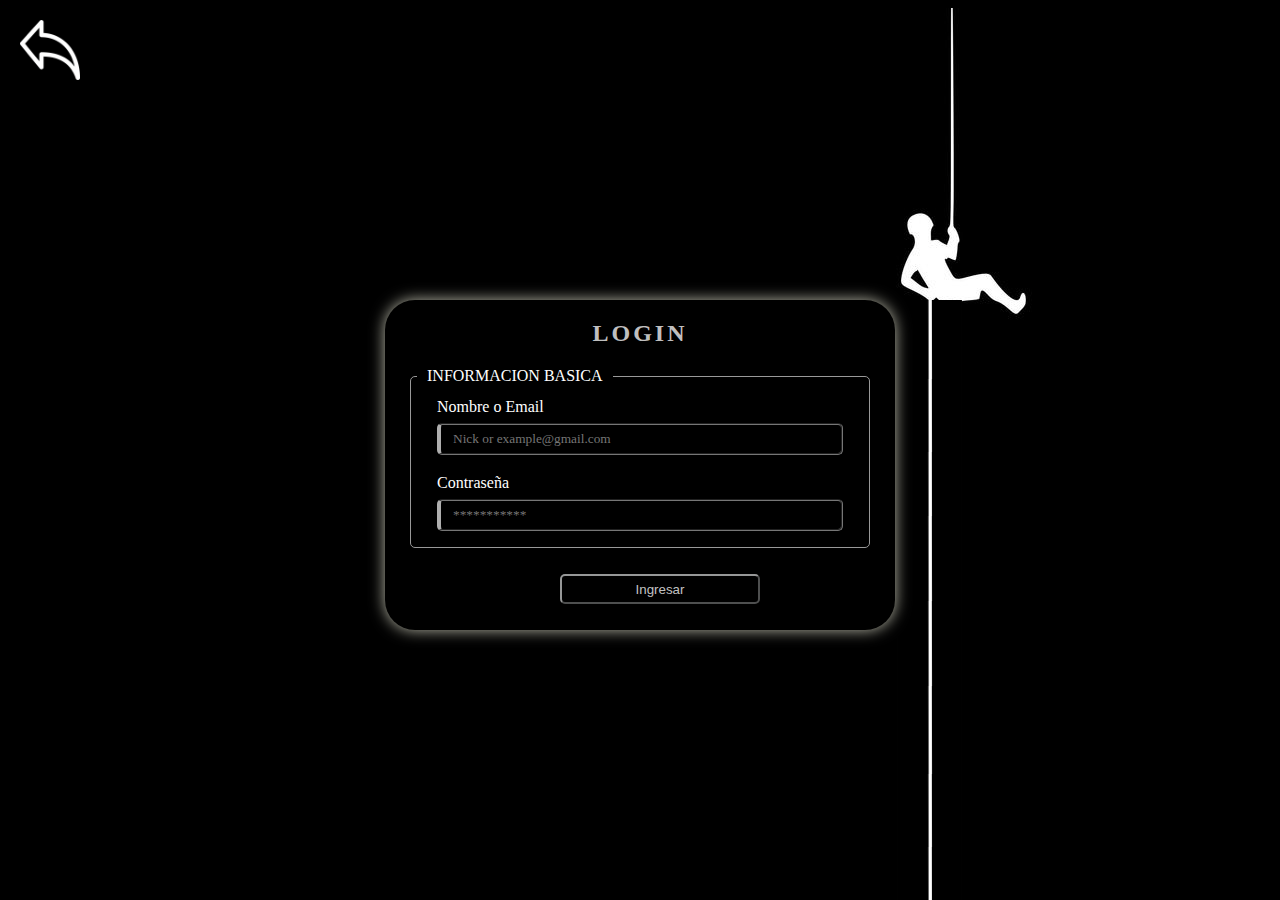
<file: login.html>
<!DOCTYPE html>
<html lang="en">
<head>
    <meta charset="UTF-8">
    <meta name="viewport" content="width=device-width, initial-scale=1.0">
    <title>Text area</title>
    <link rel="stylesheet" href="stylelogin.css">
</head>
<body>
    <a href="index.html">
        <img src="images/felchaatras2.png">
    </a>
    <form>
        <h2>
            LOGIN
        </h2>
        <fieldset>
            <legend>INFORMACION BASICA</legend>
            <div class="form_imput">
                <label for="Nombre">Nombre o Email</label>
                <input type="text" placeholder="Nick or example@gmail.com" id="Nombre">
            </div>
            <div class="form_imput">
                <label for="contraseña">Contraseña</label>
                <input type="password" placeholder="***********" id="contraseña">
            </div>
        </fieldset>
        <div class="form_imput">
            <button type="button"> Ingresar</button>
        </div>
    </form>
</body>
</html>
</file>
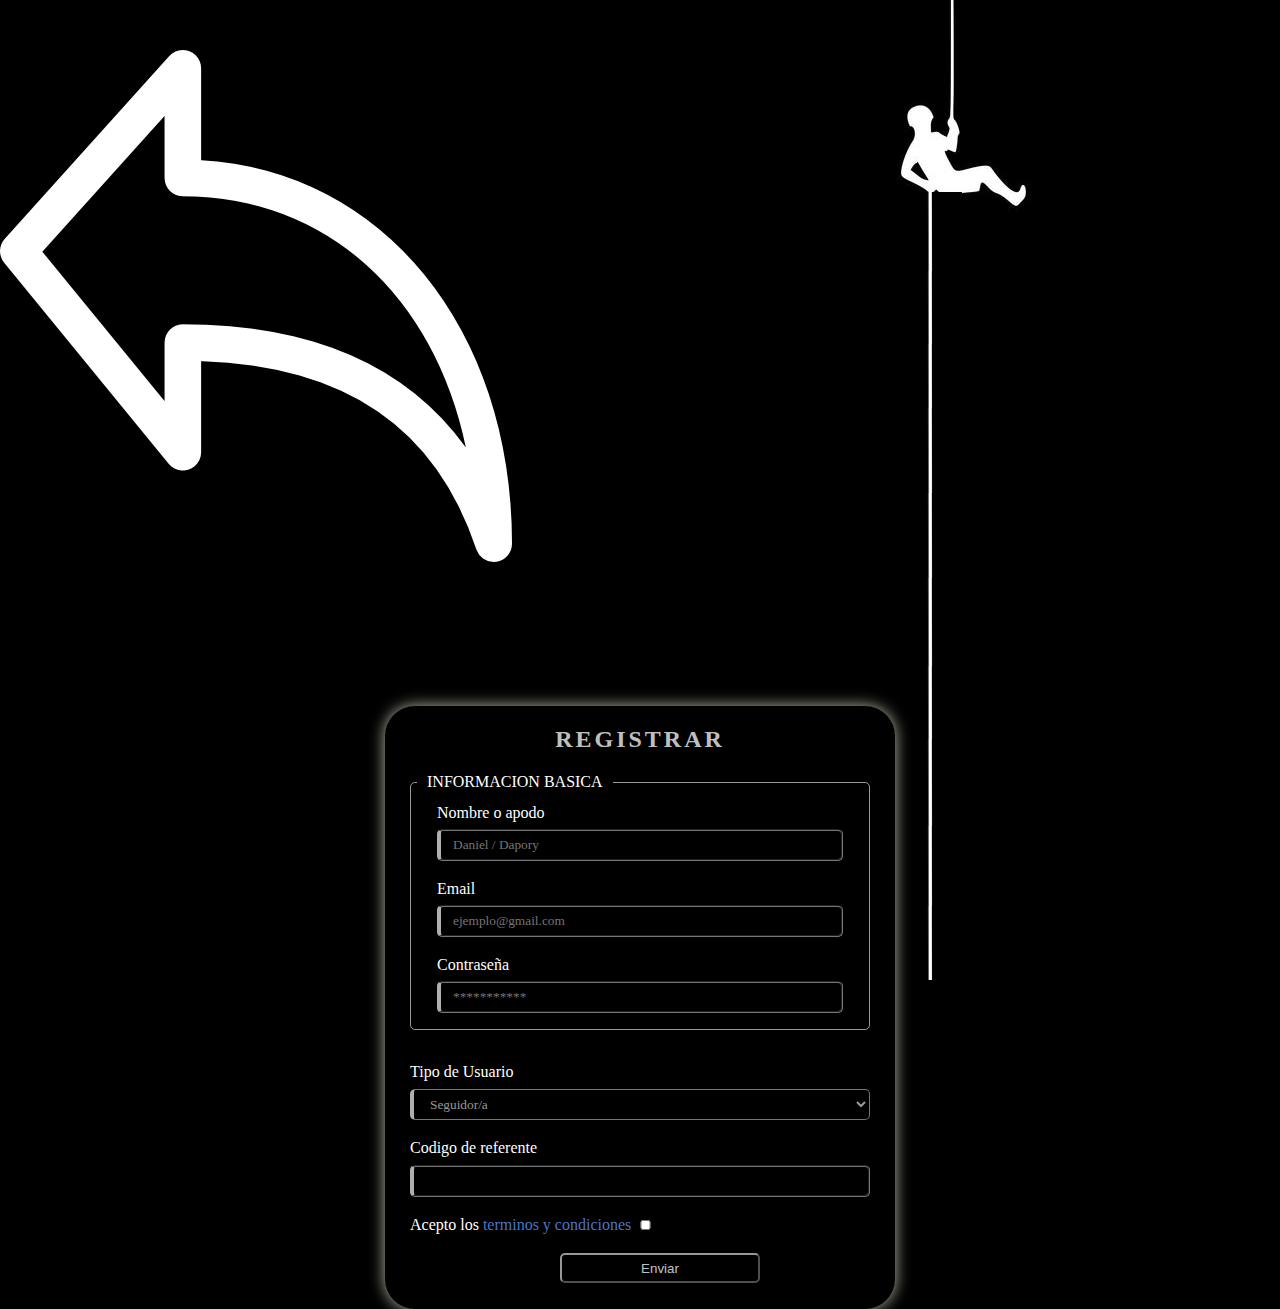
<file: register.html>
<!DOCTYPE html>
<html lang="en">
<head>
    <meta charset="UTF-8">
    <meta name="viewport" content="width=device-width, initial-scale=1.0">
    <title>Text area</title>
    <link rel="stylesheet" href="styleregister.css">
</head>
<body>
    <a href="index.html">
        <img src="images/felchaatras2.png">
    </a>
    <form>
        <h2>
            REGISTRAR
        </h2>
        <fieldset>
            <legend>INFORMACION BASICA</legend>
            <div class="form_imput">
                <label for="Nombre">Nombre o apodo</label>
                <input type="text" placeholder="Daniel / Dapory" id="Nombre">
            </div>
            <div class="form_imput">
                <label for="Email">Email</label>
                <input type="email" placeholder="ejemplo@gmail.com" id="Email">
            </div>
            <div class="form_imput">
                <label for="contraseña">Contraseña</label>
                <input type="password" placeholder="***********" id="contraseña">
            </div>
        </fieldset>
        <div class="form_imput">
            <label>Tipo de Usuario
                <select>
                    <option>Seguidor/a</option>
                    <option>Empresa</option>
                    <option>Otro...</option>
                </select>
            </label>
        </div>

        <div class="form_imput">
            <label>Codigo de referente
                <input list="referente">
                <datalist id="referente">
                    <option>DANI001</option>
                    <option>DANI002</option>
                    <option>DANI003</option>
                </datalist>
            </label>
        </div>

        <div class="form_imput">
            <label>Acepto los <a href="terms.html" target="_blank" rel="noreferrer"> terminos y condiciones</a>
                <input type="checkbox" class="checkbox"></input>
            </label>
        </div>

        <div class="form_imput">
            <button type="button"> Enviar</button>
        </div>
    </form>
</body>
</html>
</file>
<file: stylelogin.css>
body {
    margin: 0;
    font-family: serif;
    color: #ffffff;
    padding-top: 50px;
    background-image: url(/images/fondo2.png);
    background-size: auto;
    background-position-y: 8px;
    background-repeat: no-repeat;
    background-color: #000000;
}

input, select{
    width: 100%;
    box-sizing: border-box;
    padding: 6px 12px;
    border-style: groove;
    border-left: 4px solid #ffffffaf;
    border-radius: 5px;
    background-color: transparent;
    color: #999;
    font-family: inherit;
}

option{
    background-color: rgb(0, 0, 0); 
}

form{
    background-color: #000000;
    padding: 20px 5px;
    margin: auto;
    margin-top: 250px;
    max-width: 500px;
    border-style: none;
    border-radius: 30px;
    box-shadow: 0px 0px 15px rgb(187, 187, 171);
}

h2{
    margin-top: 0px;
    text-align: center;
    color: rgba(255, 255, 255, 0.774);
    letter-spacing: 3px;
    margin-bottom: 20px;
}

textarea{
    background-color: transparent;
    padding: 6px 12px;
    border-style: groove;
    border-radius: 5px;
    border-left: 4px solid #999;
    font-family: sans-serif;
    min-width: 430px;
    max-width: 430px;
    min-height: 80px;
    max-height: 150px;
    color: rgba(255, 255, 255, 0.774);
    font-family: inherit;
}

button{
    border-color: rgba(176, 177, 177, 0.856);
    border-radius: 5px;
    margin: auto;
    margin-left: 150px;
    background-color: transparent;
    color: rgba(255, 255, 255, 0.774);
    background-color: transparent;
    width: 200px;
    height: 30px;
}

fieldset{
    border-radius: 5px;  
    border: 1px solid #999;
    padding: 0px 6px 10px 6px;
    margin: 20px;
}

legend{
    padding: 0 10px;
}

label{
    font-size: 0,9em;
line-height: 2;
}


a{
    color: rgba(102, 153, 255, 0.781);
    text-decoration: none;
}
.checkbox{
    width: auto;
    height: 10px;


}

.form_imput{
    padding: 6px 20px;
}

.descarga {
    color: #000000;
}

img {
    display: inline-block   ;
    position: absolute; /* Para poder posicionarla independientemente del flujo normal */
    top: 20px;         /* Ajusta la distancia desde la parte superior */
    left: 20px;        /* Ajusta la distancia desde la izquierda */
    width: 60px;        /* Reduce el ancho */
    height: 60px;       /* Reduce la altura */
}
</file>
<file: styleregister.css>
body {
    margin: 0;
    font-family: serif;
    color: #ffffff;
    padding-top: 50px;
    background-image: url(/images/fondo2.png);
    background-size: auto;
    background-position-y: -100px;
    background-repeat: no-repeat;
    background-color: #000000;
}

input, select{
    width: 100%;
    box-sizing: border-box;
    padding: 6px 12px;
    border-style: groove;
    border-left: 4px solid #ffffffaf;
    border-radius: 5px;
    background-color: transparent;
    color: #999;
    font-family: inherit;
}

option{
    background-color: rgb(0, 0, 0); 
}

form{
    background-color: #000000;
    padding: 20px 5px;
    margin: auto;
    margin-top: 140px;
    max-width: 500px;
    border-style: none;
    border-radius: 30px;
    box-shadow: 0px 0px 15px rgb(187, 187, 171);
}

h2{
    margin-top: 0px;
    text-align: center;
    color: rgba(255, 255, 255, 0.774);
    letter-spacing: 3px;
    margin-bottom: 20px;
}

textarea{
    background-color: transparent;
    padding: 6px 12px;
    border-style: groove;
    border-radius: 5px;
    border-left: 4px solid #999;
    font-family: sans-serif;
    min-width: 430px;
    max-width: 430px;
    min-height: 80px;
    max-height: 150px;
    color: rgba(255, 255, 255, 0.774);
    font-family: inherit;
}

button{
    border-color: rgba(176, 177, 177, 0.856);
    border-radius: 5px;
    margin: auto;
    margin-left: 150px;
    background-color: transparent;
    color: rgba(255, 255, 255, 0.774);
    background-color: transparent;
    width: 200px;
    height: 30px;
}

fieldset{
    border-radius: 5px;  
    border: 1px solid #999;
    padding: 0px 6px 10px 6px;
    margin: 20px;
}

legend{
    padding: 0 10px;
}

label{
    font-size: 0,9em;
line-height: 2;
}


a{
    color: rgba(102, 153, 255, 0.781);
    text-decoration: none;
}
.checkbox{
    width: auto;
    height: 10px;


}

.form_imput{
    padding: 6px 20px;
}

.descarga {
    color: #000000;
}
</file>
